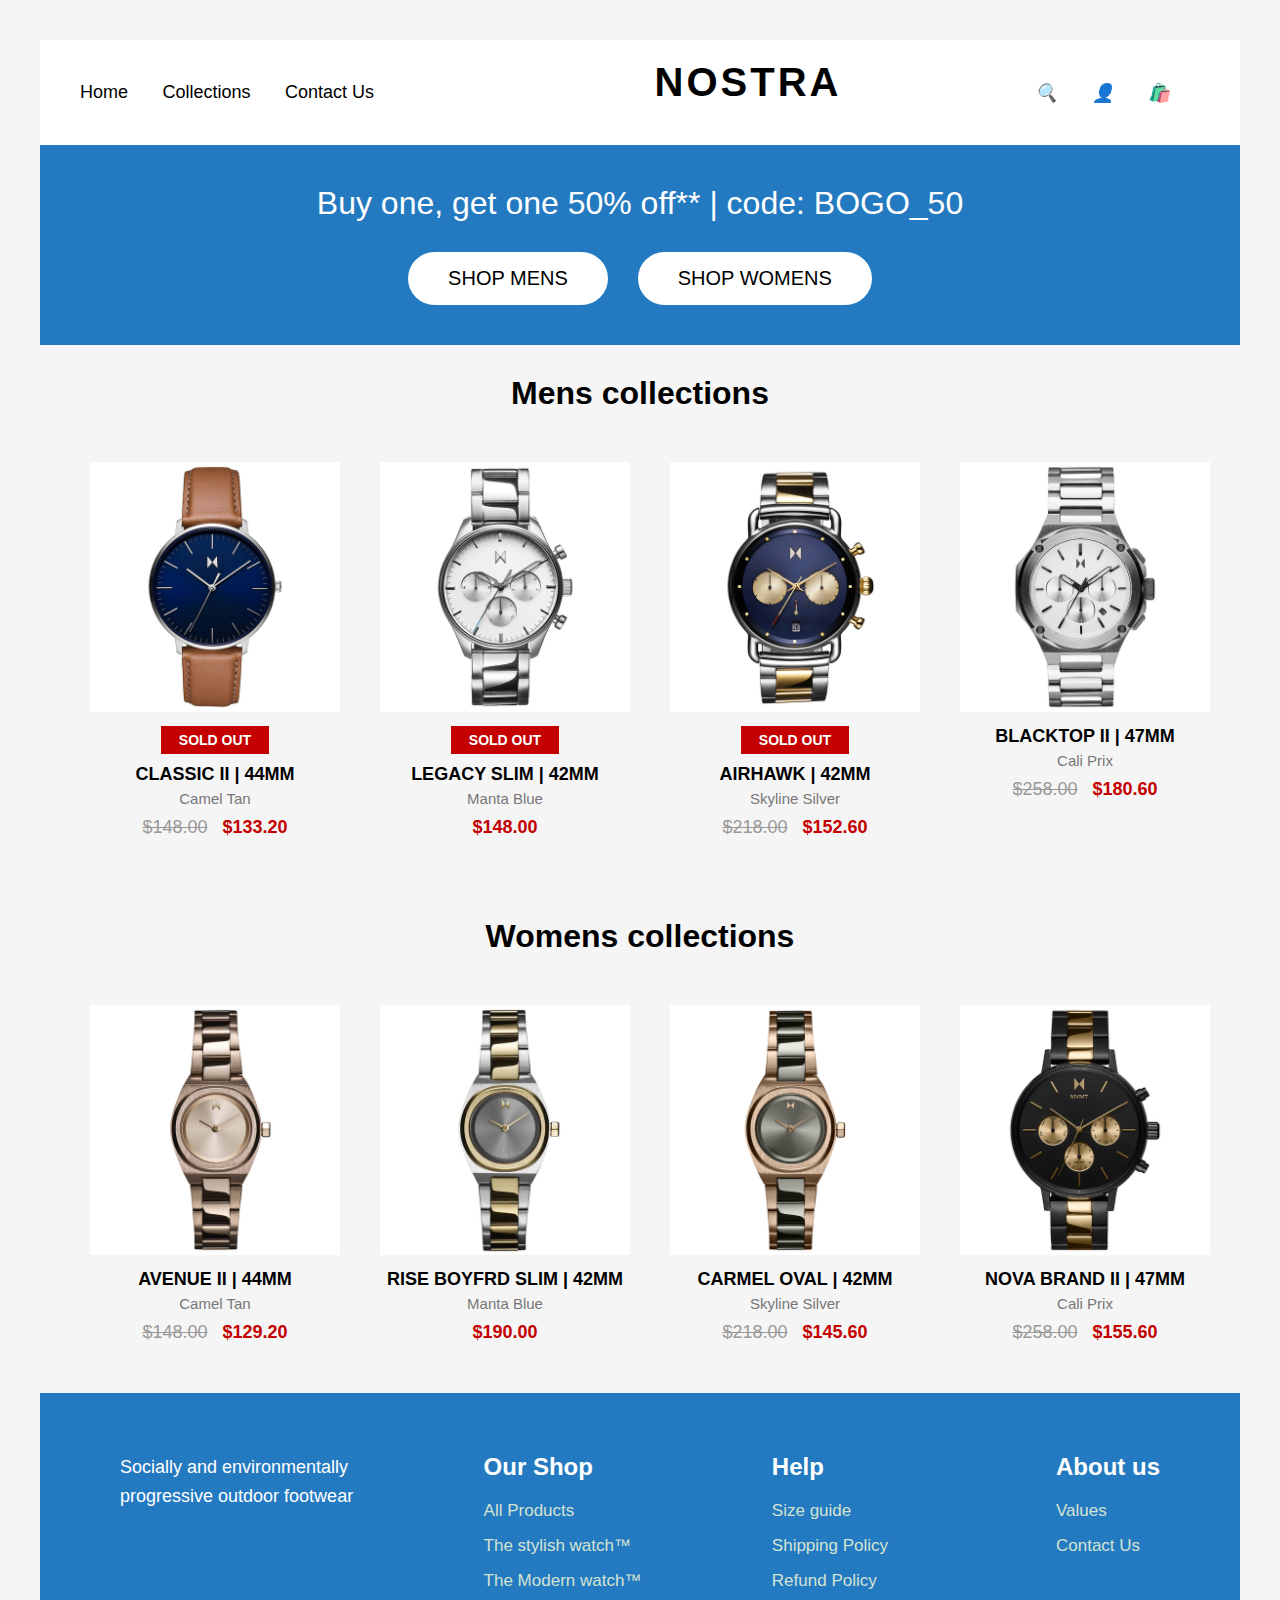
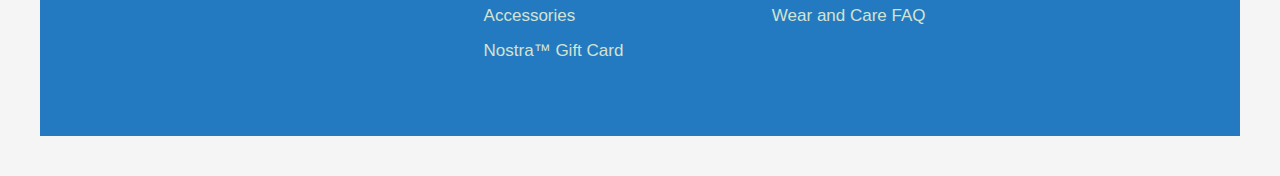
<file: collection.html>
<!DOCTYPE html>
<html lang="en">
<head>
    <meta charset="UTF-8">
    <meta name="viewport" content="width=device-width, initial-scale=1.0">
    <title>Collections</title>
    <link rel="stylesheet" href="style.css">
</head>
<body>

    <!-- NAVBAR -->
    <header class="navbar">
        <nav class="nav-left">
            <a href="./index.html">Home</a>
            <a href="./collection.html">Collections</a>
            <a href="./contact.html">Contact Us</a>
        </nav>

        <div class="logo">NOSTRA</div>

        <nav class="nav-right">
            <i class="icon">🔍</i>
            <i class="icon">👤</i>
            <i class="icon">🛍️</i>
        </nav>
    </header>

    <!-- BLUE BANNER -->
    <section class="banner">
        <p>Buy one, get one 50% off** | code: BOGO_50</p>

        <div class="btn-group">
            <button class="shop-btn">SHOP MENS</button>
            <button class="shop-btn">SHOP WOMENS</button>
        </div>
    </section>

    <div class="seller">
        <h1>Mens collections</h1>
    </div>

    <!-- SELLER -->

    

<section class="product-grid">

    <!-- PRODUCT 1 -->
    <div class="product-card">
        <img src="./images/wt 1.jpg" class="product-img">

        <span class="sold-out">SOLD OUT</span>

       

        <h3 class="product-title">CLASSIC II | 44MM</h3>
        <p class="subtitle">Camel Tan</p>

        <p class="price">
            <span class="old">$148.00</span> 
            <span class="new">$133.20</span>
        </p>
    </div>

    <!-- PRODUCT 2 -->
    <div class="product-card">
        <img src="./images/wt 2.jpg" class="product-img">

        <span class="sold-out">SOLD OUT</span>

       

        <h3 class="product-title">LEGACY SLIM | 42MM</h3>
        <p class="subtitle">Manta Blue</p>

        <p class="price">
            <span class="new">$148.00</span>
        </p>
    </div>

    <!-- PRODUCT 3 -->
    <div class="product-card">
        <img src="./images/wt 3.jpg" class="product-img">

        <span class="sold-out">SOLD OUT</span>

       

        <h3 class="product-title">AIRHAWK | 42MM</h3>
        <p class="subtitle">Skyline Silver</p>

        <p class="price">
            <span class="old">$218.00</span> 
            <span class="new">$152.60</span>
        </p>
    </div>

    <!-- PRODUCT 4 -->
    <div class="product-card">
        <img src="./images/wt 4.jpg" class="product-img">

      

        <h3 class="product-title">BLACKTOP II | 47MM</h3>
        <p class="subtitle">Cali Prix</p>

        <p class="price">
            <span class="old">$258.00</span> 
            <span class="new">$180.60</span>
        </p>
    </div>

</section>

<div class="seller">
        <h1>Womens collections</h1>
    </div>

    <section class="product-grid">

    <!-- PRODUCT 1 -->
    <div class="product-card">
        <img src="./images/g1.jpg" class="product-img">

        

       

        <h3 class="product-title">AVENUE II | 44MM</h3>
        <p class="subtitle">Camel Tan</p>

        <p class="price">
            <span class="old">$148.00</span> 
            <span class="new">$129.20</span>
        </p>
    </div>

    <!-- PRODUCT 2 -->
    <div class="product-card">
        <img src="./images/g2.jpg" class="product-img">

        

       

        <h3 class="product-title">RISE BOYFRD SLIM | 42MM</h3>
        <p class="subtitle">Manta Blue</p>

        <p class="price">
            <span class="new">$190.00</span>
        </p>
    </div>

    <!-- PRODUCT 3 -->
    <div class="product-card">
        <img src="./images/g3.jpg" class="product-img">

        

       

        <h3 class="product-title">CARMEL OVAL | 42MM</h3>
        <p class="subtitle">Skyline Silver</p>

        <p class="price">
            <span class="old">$218.00</span> 
            <span class="new">$145.60</span>
        </p>
    </div>

    <!-- PRODUCT 4 -->
    <div class="product-card">
        <img src="./images/g4.jpg" class="product-img">

      

        <h3 class="product-title">NOVA BRAND II | 47MM</h3>
        <p class="subtitle">Cali Prix</p>

        <p class="price">
            <span class="old">$258.00</span> 
            <span class="new">$155.60</span>
        </p>
    </div>

</section>


    <!--footer  -->

    <footer class="footer">
    <div class="footer-container">

        <!-- LEFT SECTION -->
        <div class="footer-left">
            

            <p class="desc">
                Socially and environmentally<br>
                progressive outdoor footwear
            </p>

            <div class="social-icons">
                <i class="fab fa-facebook-f"></i>
                <i class="fab fa-instagram"></i>
                <i class="fab fa-tiktok"></i>
                <i class="fab fa-pinterest"></i>
            </div>
        </div>

        <!-- CENTER SECTION -->
        <div class="footer-col">
            <h3>Our Shop</h3>
            <a href="#">All Products</a>
            <a href="#">The stylish watch™</a>
           
            <a href="#">The Modern watch™</a>
            
            <a href="#">Accessories</a>
            <a href="#">Nostra™ Gift Card</a>
        </div>

        <!-- HELP SECTION -->
        <div class="footer-col">
            <h3>Help</h3>
            <a href="#">Size guide</a>
            <a href="#">Shipping Policy</a>
            <a href="#">Refund Policy</a>
            <a href="#">Wear and Care FAQ</a>
        </div>

        <!-- ABOUT US SECTION -->
        <div class="footer-col">
            <h3>About us</h3>
            <a href="#">Values</a>
            <a href="#">Contact Us</a>
        </div>

    </div>
</footer>


</body>
</html>
</file>
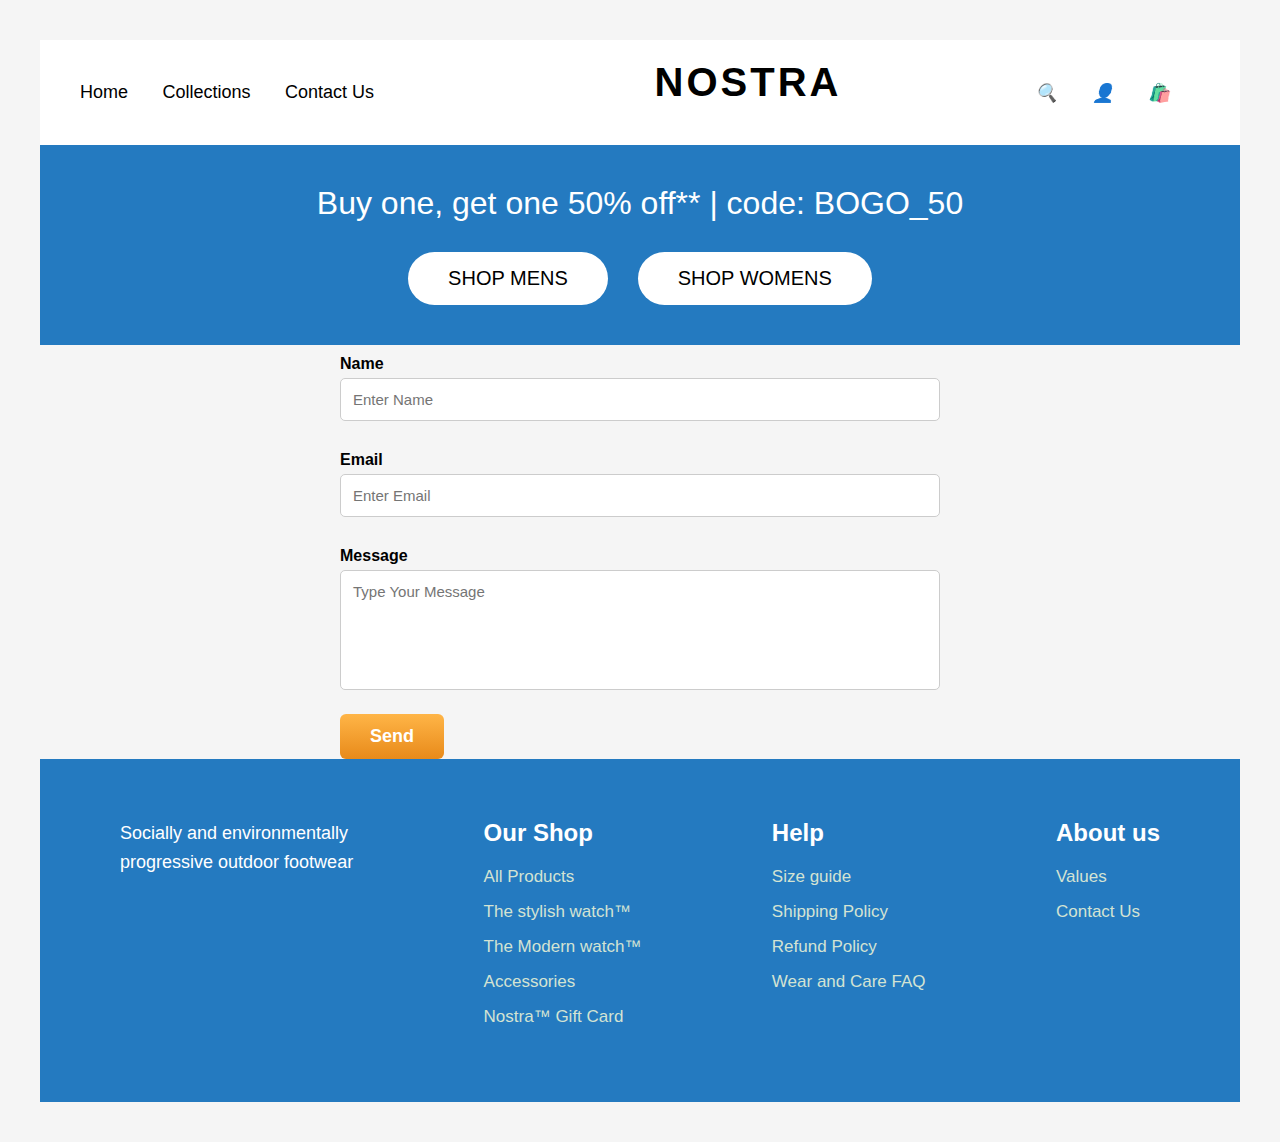
<file: contact.html>
<!DOCTYPE html>
<html lang="en">
<head>
    <meta charset="UTF-8">
    <meta name="viewport" content="width=device-width, initial-scale=1.0">
    <title>NOSTRA Header</title>
    <link rel="stylesheet" href="style.css">
</head>
<body>

    <!-- NAVBAR -->
    <header class="navbar">
        <nav class="nav-left">
            <a href="./index.html">Home</a>
            <a href="./collection.html">Collections</a>
            <a href="./contact.html">Contact Us</a>
        </nav>

        <div class="logo">NOSTRA</div>

        <nav class="nav-right">
            <i class="icon">🔍</i>
            <i class="icon">👤</i>
            <i class="icon">🛍️</i>
        </nav>
    </header>

    <!-- BLUE BANNER -->
    <section class="banner">
        <p>Buy one, get one 50% off** | code: BOGO_50</p>

        <div class="btn-group">
            <button class="shop-btn">SHOP MENS</button>
            <button class="shop-btn">SHOP WOMENS</button>
        </div>
    </section>

    <!-- contact page -->

   

<div class="contact-box">

    <label>Name</label>
    <input type="text" placeholder="Enter Name">

    <label>Email</label>
    <input type="email" placeholder="Enter Email">

    <label>Message</label>
    <textarea placeholder="Type Your Message"></textarea>

    <button>Send</button>

</div>

<!-- footer -->

<footer class="footer">
    <div class="footer-container">

        <!-- LEFT SECTION -->
        <div class="footer-left">
            

            <p class="desc">
                Socially and environmentally<br>
                progressive outdoor footwear
            </p>

            <div class="social-icons">
                <i class="fab fa-facebook-f"></i>
                <i class="fab fa-instagram"></i>
                <i class="fab fa-tiktok"></i>
                <i class="fab fa-pinterest"></i>
            </div>
        </div>

        <!-- CENTER SECTION -->
        <div class="footer-col">
            <h3>Our Shop</h3>
            <a href="#">All Products</a>
            <a href="#">The stylish watch™</a>
           
            <a href="#">The Modern watch™</a>
            
            <a href="#">Accessories</a>
            <a href="#">Nostra™ Gift Card</a>
        </div>

        <!-- HELP SECTION -->
        <div class="footer-col">
            <h3>Help</h3>
            <a href="#">Size guide</a>
            <a href="#">Shipping Policy</a>
            <a href="#">Refund Policy</a>
            <a href="#">Wear and Care FAQ</a>
        </div>

        <!-- ABOUT US SECTION -->
        <div class="footer-col">
            <h3>About us</h3>
            <a href="#">Values</a>
            <a href="#">Contact Us</a>
        </div>

    </div>
</footer>

  
</body>
</html>
</file>
<file: style.css>
* {
    margin: 0;
    padding: 0;
    box-sizing: border-box;
    font-family: serif;
}

/* NAVBAR */
.navbar {
    width: 100%;
    padding: 20px 40px;
    display: flex;
    justify-content: space-between;
    align-items: center;
    background: #fff;
}

.nav-left a,
.nav-right i {
    margin-right: 30px;
    text-decoration: none;
    font-size: 18px;
    color: #000;
    cursor: pointer;
}

.logo {
    font-size: 40px;
    font-weight: bold;
    letter-spacing: 3px;
}

/* BLUE BANNER */
.banner {
    background: #247ac0;
    color: #fff;
    text-align: center;
    padding: 40px 20px;
}

.banner p {
    font-size: 32px;
    margin-bottom: 30px;
}

/* BUTTONS */
.btn-group {
    display: flex;
    justify-content: center;
    gap: 30px;
}

.shop-btn {
    background: #fff;
    color: #000;
    padding: 15px 40px;
    border-radius: 50px;
    font-size: 20px;
    border: none;
    cursor: pointer;
    font-weight: 500;
}

.shop-btn:hover {
    opacity: 0.9;
}

.sale-image{
    width: 100%;
}

.sale-image img{
    width: 100%;
}

.shop-button{
    padding: 20px;
    font-size: large;
    border-radius: 50px;
    background-color: #247ac0;
    color: white;

}

/* footer */

* {
    margin: 0;
    padding: 0;
    box-sizing: border-box;
    font-family: 'Poppins', sans-serif;
}

.footer {
    background-color: #247ac0;
    color: white;
    padding: 60px 80px;
}

.footer-container {
    display: flex;
    justify-content: space-between;
    gap: 50px;
}

/* LEFT PART */
.footer-left {
    max-width: 300px;
}

.logo {
    width: 130px;
    margin-bottom: 20px;
}

.desc {
    font-size: 18px;
    margin-bottom: 30px;
    line-height: 1.6;
}

/* SOCIAL ICONS */
.social-icons i {
    font-size: 22px;
    margin-right: 20px;
    cursor: pointer;
    transition: 0.3s;
}

.social-icons i:hover {
    opacity: 0.7;
}

/* COLUMNS */
.footer-col {
    display: flex;
    flex-direction: column;
}

.footer-col h3 {
    font-size: 24px;
    margin-bottom: 20px;
}

.footer-col a {
    color: #d3e3d3;
    text-decoration: none;
    margin-bottom: 15px;
    font-size: 17px;
    transition: 0.3s;
}

.footer-col a:hover {
    color: white;
}

/* RESPONSIVE */
@media (max-width: 900px) {
    .footer-container {
        flex-direction: column;
    }
}

.seller{
    text-align: center;
    margin-top: 30px;
}

/* BEST SELLER */

* {
    margin: 0;
    padding: 0;
    box-sizing: border-box;
    font-family: 'Poppins', sans-serif;
}

.product-grid {
    display: grid;
    grid-template-columns: repeat(4, 1fr);
    gap: 40px;
    padding: 50px;
    text-align: center;
}

.product-card {
    position: relative;
}

.product-img {
    width: 250px;
    height: auto;
}

.sold-out {
    background: #c40000;
    color: white;
    padding: 6px 18px;
    font-size: 14px;
    font-weight: 700;
    display: inline-block;
    margin-top: 10px;
}

.variants {
    display: flex;
    justify-content: center;
    gap: 10px;
    margin: 15px 0;
}

.variants img {
    width: 35px;
    height: 35px;
    border: 1px solid #ccc;
    border-radius: 4px;
}

.more {
    padding: 5px 10px;
    border: 1px solid #ccc;
    border-radius: 4px;
    font-size: 14px;
}

.product-title {
    font-size: 18px;
    font-weight: 700;
    margin-top: 10px;
}

.subtitle {
    font-size: 15px;
    color: #777;
    margin: 5px 0;
}

.price {
    margin-top: 10px;
    font-size: 18px;
}

.old {
    text-decoration: line-through;
    color: #999;
    margin-right: 10px;
}

.new {
    color: #c40000;
    font-weight: 700;
}

/* Responsive */
@media (max-width: 900px) {
    .product-grid {
        grid-template-columns: repeat(2, 1fr);
    }
}

@media (max-width: 600px) {
    .product-grid {
        grid-template-columns: 1fr;
    }
}


body {
    background: #f5f5f5;
    font-family: Arial, sans-serif;
    padding: 40px;
}

.contact-box {
    width: 600px;
    margin: auto;
}

label {
    display: block;
    font-size: 16px;
    margin: 10px 0 5px;
    font-weight: bold;
}

input, textarea {
    width: 100%;
    padding: 12px;
    font-size: 15px;
    border: 1px solid #ccc;
    border-radius: 5px;
    margin-bottom: 20px;
    outline: none;
}

textarea {
    height: 120px;
    resize: none;
}

button {
    background: linear-gradient(to bottom, #ffb547, #e88a1a);
    border: none;
    padding: 12px 30px;
    font-size: 18px;
    border-radius: 6px;
    color: white;
    cursor: pointer;
    font-weight: bold;
}

button:hover {
    background: linear-gradient(to bottom, #ffc15c, #e37c00);
}
</file>
